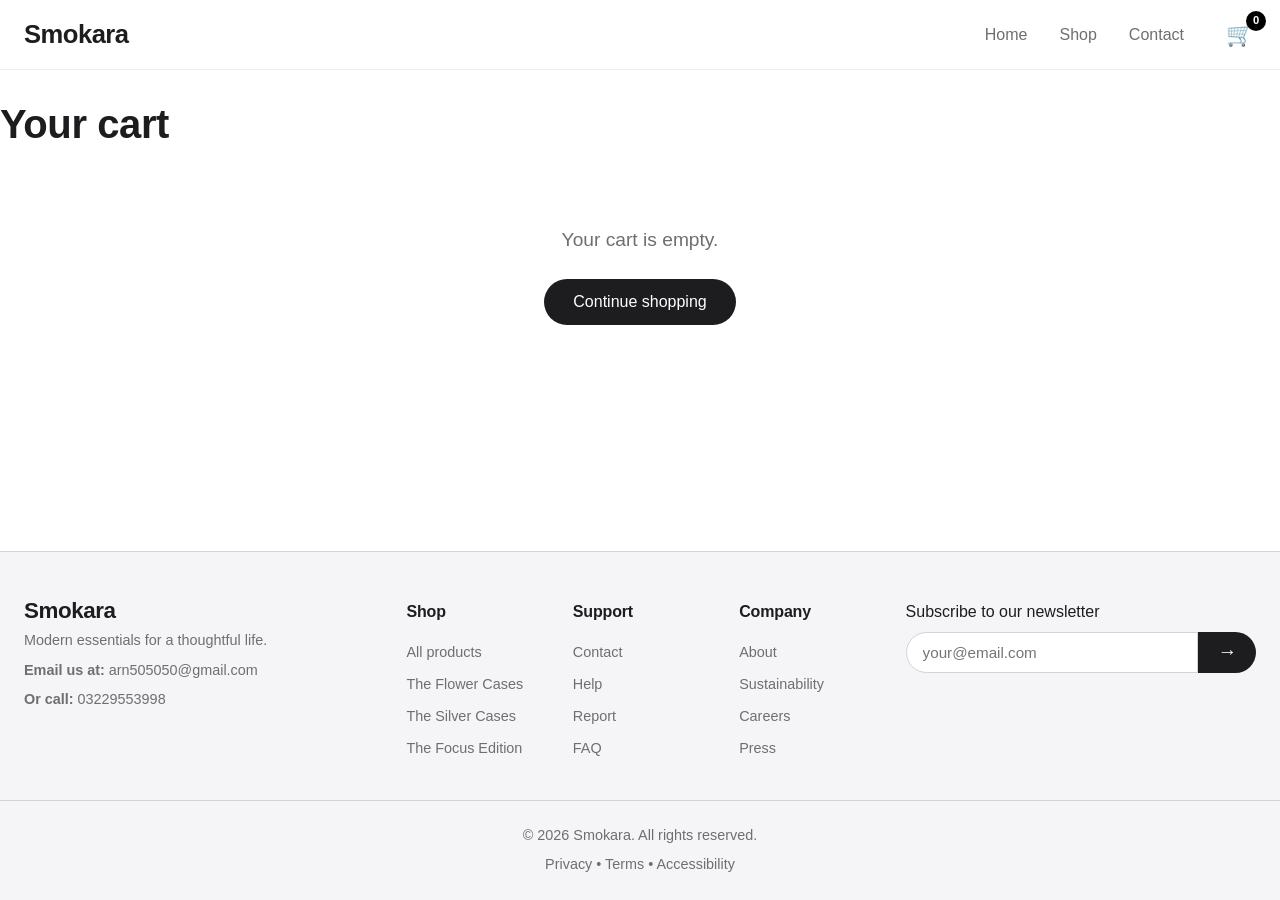
<file: cart.html>
<!DOCTYPE html>
<html lang="en">
<head>
    <title>Your Cart | Smokara</title>
       <meta charset="UTF-8">
    <meta name="viewport" content="width=device-width, initial-scale=1.0, viewport-fit=cover">
    <!-- ... -->
    <link rel="stylesheet" href="css/style.css">
    <script defer src="js/script.js"></script>
</head>
<body>
    <header class="site-header">
        <div class="container header-container">
            <div class="logo"><a href="index.html" aria-label="Smokara Home">Smokara</a></div>

            <!-- Desktop Navigation (visible on desktop) -->
            <div class="nav-cart-wrapper">
                <nav class="main-nav" aria-label="Main navigation">
                    <ul>
                        <li><a href="index.html" class="active">Home</a></li>
                        <li><a href="shop.html">Shop</a></li>
                        <li><a href="contact.html">Contact</a></li>
                    </ul>
                </nav>
                <div class="header-actions">
                    <a href="cart.html" class="cart-icon" aria-label="Cart"><span class="cart-count">0</span> 🛒</a>
                </div>
            </div>

            <!-- Mobile Right Section (cart icon + hamburger) -->
            <div class="header-right">
                <div class="header-actions">
                    <a href="cart.html" class="cart-icon" aria-label="Cart"><span class="cart-count">0</span> 🛒</a>
                </div>
                <button class="menu-toggle" aria-label="Menu" aria-expanded="false">
                    <span class="hamburger"></span><span class="hamburger"></span><span class="hamburger"></span>
                </button>
            </div>
        </div>
    </header>
    <main>
        <div class="container cart-page" >
            <h1>Your cart</h1>
            <div id="cart-container">
                <!-- Dynamic cart items from localStorage -->
            </div>
        </div>
    </main>

 <footer class="site-footer" >
        <div class="container footer-container">
            <div class="footer-brand">
                <div class="logo">Smokara</div>
                <p>Modern essentials for a thoughtful life.</p>
                <p>
                    <span style="font-weight: bold;">Email us at: </span>
                    <a href="mailto:arn505050@gmail.com">
                        arn505050@gmail.com
                    </a>
                </p>

                <p>
                    <span style="font-weight: bold;">Or call: </span>
                    <a href="tel:+923229553998">
                        03229553998
                    </a>
                </p>



            </div>
            <div class="footer-links">
                <div class="footer-col">
                    <h4>Shop</h4>
                    <ul>
                        <li><a href="shop.html">All products</a></li>
                        <li><a href="product-details.html?id=7">The Flower Cases</a></li>
                        <li><a href="product-details.html?id=4">The Silver Cases</a></li>
                        <li><a href="product-details.html?id=9">The Focus Edition</a></li>
                    </ul>
                </div>
                <div class="footer-col">
                    <h4>Support</h4>
                    <ul>
                        <li><a href="contact.html">Contact</a></li>
                        <li><a href="contact.html">Help</a></li>
                        <li><a href="contact.html">Report</a></li>
                        <li><a href="contact.html">FAQ</a></li>
                    </ul>
                </div>
                <div class="footer-col">
                    <h4>Company</h4>
                    <ul>
                        <li><a href="#">About</a></li>
                        <li><a href="#">Sustainability</a></li>
                        <li><a href="#">Careers</a></li>
                        <li><a href="#">Press</a></li>
                    </ul>
                </div>
            </div>
            <div class="footer-newsletter">
                <p>Subscribe to our newsletter</p>
                <form id="newsletter-form">
                    <input type="email" placeholder="your@email.com" aria-label="Email for newsletter">
                    <button type="submit" class="btn-submit" aria-label="Subscribe">→</button>
                </form>
            </div>
        </div>
        <div class="footer-bottom">
            <div class="container">
                <p>© 2026 Smokara. All rights reserved.</p>
                <p class="footer-legal">
                    <a href="#">Privacy</a> • <a href="#">Terms</a> • <a href="#">Accessibility</a>
                </p>
            </div>
        </div>
    </footer>
</body>
</html>
</file>
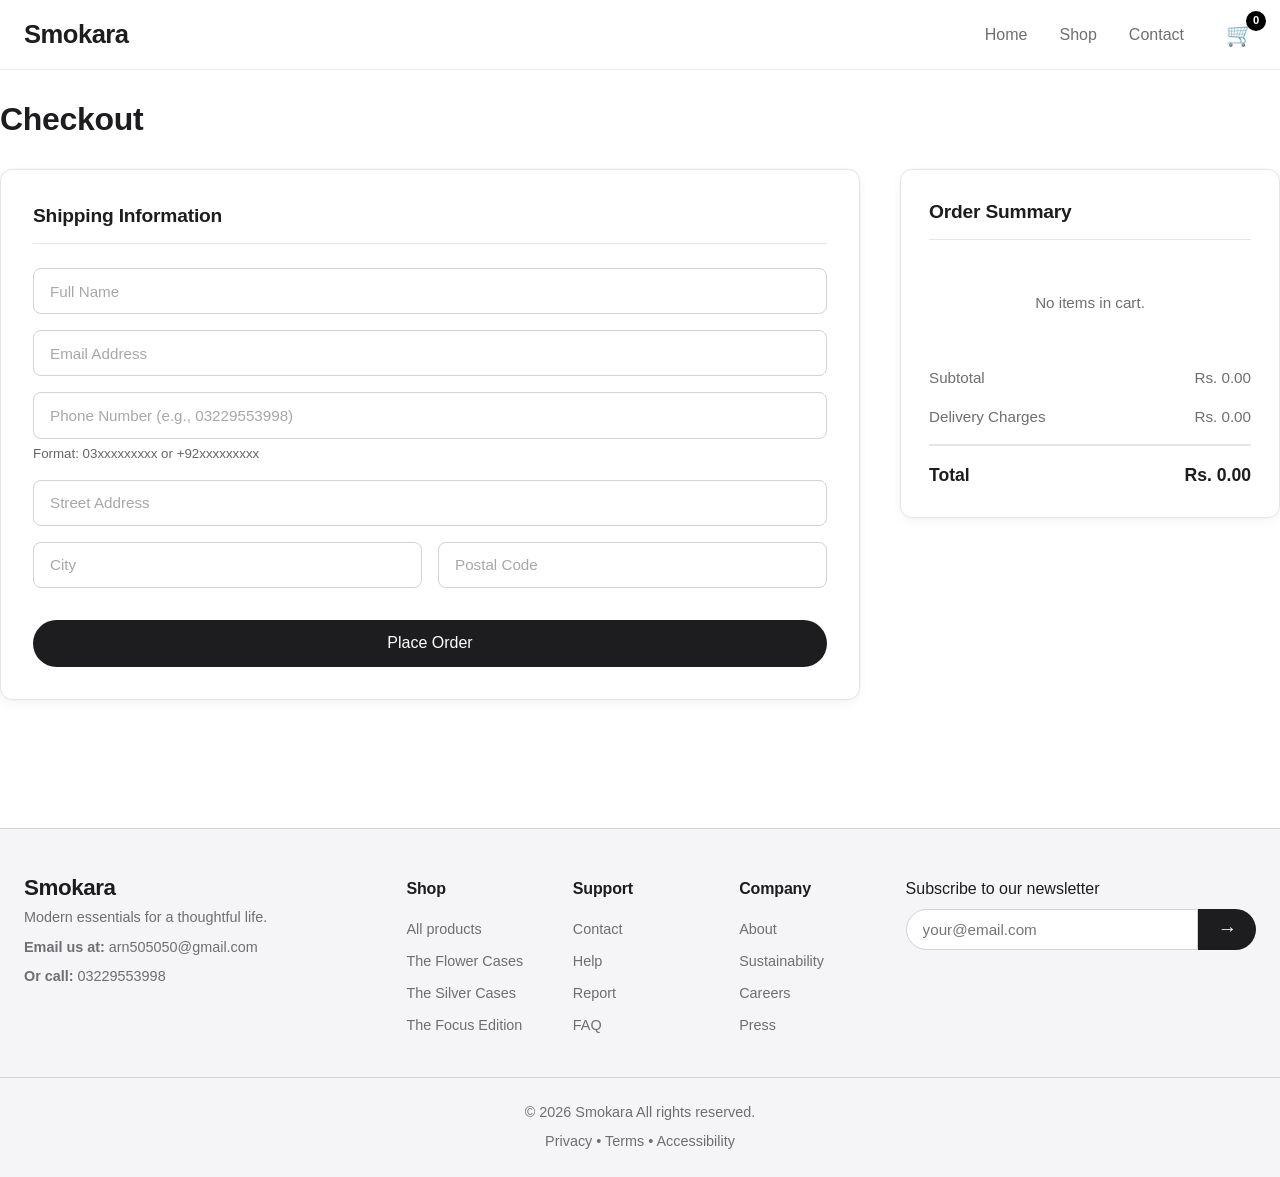
<file: checkout.html>
<!DOCTYPE html>
<html lang="en">
<head>
    <meta charset="UTF-8">
    <!-- Important: Add these meta tags for proper mobile input handling -->
    <meta name="viewport" content="width=device-width, initial-scale=1.0, maximum-scale=1.0, user-scalable=no">
    <title>Checkout | Smokara</title>
    <link rel="stylesheet" href="css/style.css">
    <script defer src="js/script.js"></script>
    <style>
        /* Additional CSS to prevent zoom on input focus */
        @media screen and (max-width: 768px) {
            input, select, textarea, button {
                font-size: 16px !important; /* Prevents zoom on focus in iOS */
            }
            
            /* Ensure form elements don't cause zoom */
            .form-group input,
            .form-group select,
            .form-group textarea {
                font-size: 16px !important;
                -webkit-text-size-adjust: 100%;
            }
            
            /* Prevent zoom on focus for all input types */
            input[type="text"],
            input[type="email"],
            input[type="tel"],
            input[type="number"],
            input[type="password"],
            input[type="search"],
            textarea,
            select {
                font-size: 16px !important;
            }
            
            /* Remove any transform that might cause zoom issues */
            .form-group input:focus,
            .form-group select:focus,
            .form-group textarea:focus {
                transform: none !important;
                -webkit-transform: none !important;
            }
            
            /* Ensure the input stays in place when focused */
            .checkout-form form {
                -webkit-overflow-scrolling: touch;
            }
            
            /* Make sure the input is clearly visible when focused */
            .form-group input:focus {
                border-color: var(--primary);
                box-shadow: 0 0 0 3px rgba(0, 102, 204, 0.1);
                outline: none;
                background-color: #fff;
            }
            
            /* Smooth scrolling for the entire page */
            html {
                -webkit-overflow-scrolling: touch;
            }
            
            /* Ensure the input stays in the viewport */
            .form-group {
                position: relative;
            }
        }
        
        /* For very small screens */
        @media screen and (max-width: 480px) {
            .form-group input,
            .form-group select,
            .form-group textarea {
                font-size: 16px !important;
                padding: 12px 15px; /* Slightly larger touch target */
            }
            
            /* Increase touch target size */
            .place-order-btn {
                min-height: 48px;
                padding: 12px 20px;
            }
        }
        
        /* For iOS specific fixes */
        @supports (-webkit-touch-callout: none) {
            input, select, textarea, button {
                font-size: 16px !important;
            }
            
            /* Prevent zoom on focus for iOS */
            .form-group input:focus,
            .form-group select:focus,
            .form-group textarea:focus {
                font-size: 16px !important;
            }
        }
        /* ======================================================================
   ORDER SUCCESS POPUP - PROFESSIONAL DESIGN
   ====================================================================== */

.order-popup-container {
    position: fixed;
    top: 0;
    left: 0;
    width: 100%;
    height: 100%;
    background: rgba(0, 0, 0, 0.5);
    backdrop-filter: blur(5px);
    display: flex;
    align-items: center;
    justify-content: center;
    z-index: 9999;
    padding: 20px;
    animation: fadeIn 0.3s ease;
}

.order-popup-container.fade-out {
    animation: fadeOut 0.3s ease forwards;
}

.order-popup {
    background: white;
    border-radius: 32px;
    width: 100%;
    max-width: 900px;
    max-height: 90vh;
    overflow-y: auto;
    box-shadow: 0 30px 60px rgba(0, 0, 0, 0.3);
    animation: slideUp 0.4s ease;
}

.order-popup-header {
    background: linear-gradient(135deg, #667eea 0%, #764ba2 100%);
    color: white;
    padding: 30px;
    position: relative;
    text-align: center;
    border-radius: 32px 32px 0 0;
}

.order-popup-header h2 {
    font-size: 28px;
    font-weight: 700;
    margin: 15px 0 0;
    letter-spacing: -0.5px;
}

.popup-close {
    position: absolute;
    top: 20px;
    right: 20px;
    background: rgba(255, 255, 255, 0.2);
    border: none;
    color: white;
    font-size: 28px;
    width: 40px;
    height: 40px;
    border-radius: 50%;
    display: flex;
    align-items: center;
    justify-content: center;
    cursor: pointer;
    transition: all 0.3s ease;
    line-height: 1;
}

.popup-close:hover {
    background: rgba(255, 255, 255, 0.3);
    transform: rotate(90deg);
}

/* Success Animation */
.success-animation {
    margin: 0 auto;
    width: 80px;
    height: 80px;
}

.checkmark {
    width: 80px;
    height: 80px;
    border-radius: 50%;
    display: block;
    stroke-width: 2;
    stroke: #fff;
    stroke-miterlimit: 10;
    margin: 0 auto;
    box-shadow: inset 0px 0px 0px #7ac142;
    animation: fill 0.4s ease-in-out 0.4s forwards, scale 0.3s ease-in-out 0.9s both;
}

.checkmark-circle {
    stroke-dasharray: 166;
    stroke-dashoffset: 166;
    stroke-width: 2;
    stroke-miterlimit: 10;
    stroke: #fff;
    fill: none;
    animation: stroke 0.6s cubic-bezier(0.65, 0, 0.45, 1) forwards;
}

.checkmark-check {
    transform-origin: 50% 50%;
    stroke-dasharray: 48;
    stroke-dashoffset: 48;
    animation: stroke 0.3s cubic-bezier(0.65, 0, 0.45, 1) 0.8s forwards;
}

@keyframes stroke {
    100% {
        stroke-dashoffset: 0;
    }
}

@keyframes scale {
    0%, 100% {
        transform: none;
    }
    50% {
        transform: scale3d(1.1, 1.1, 1);
    }
}

@keyframes fill {
    100% {
        box-shadow: inset 0px 0px 0px 30px #7ac142;
    }
}

.order-popup-content {
    padding: 30px;
}

.order-confirmation-message {
    text-align: center;
    margin-bottom: 30px;
}

.order-confirmation-message p {
    font-size: 16px;
    color: #4a5568;
    margin: 5px 0;
}

.order-confirmation-message strong {
    color: #667eea;
    font-weight: 600;
}

/* Invoice Card */
.invoice-card {
    background: #f8fafc;
    border-radius: 24px;
    overflow: hidden;
    box-shadow: 0 10px 30px rgba(0, 0, 0, 0.05);
    margin-bottom: 30px;
}

.invoice-header {
    background: white;
    padding: 25px 30px;
    display: flex;
    justify-content: space-between;
    align-items: center;
    border-bottom: 1px solid #e9ecef;
}

.brand-section {
    text-align: left;
}

.brand-name {
    font-size: 28px;
    font-weight: 800;
    color: #1a202c;
    letter-spacing: -0.5px;
    margin: 0;
    line-height: 1.2;
}

.brand-tagline {
    font-size: 12px;
    color: #718096;
    letter-spacing: 1px;
    margin: 0;
}

.invoice-badge .badge-paid {
    background: #48bb78;
    color: white;
    padding: 6px 16px;
    border-radius: 40px;
    font-size: 14px;
    font-weight: 600;
    letter-spacing: 0.5px;
    display: inline-block;
}

.invoice-id-section {
    padding: 20px 30px;
    background: white;
    border-bottom: 1px solid #e9ecef;
    display: flex;
    justify-content: space-between;
}

.invoice-id, .invoice-date {
    display: flex;
    flex-direction: column;
}

.invoice-id .label, .invoice-date .label {
    font-size: 12px;
    color: #718096;
    text-transform: uppercase;
    letter-spacing: 0.5px;
    margin-bottom: 4px;
}

.invoice-id .value, .invoice-date .value {
    font-size: 16px;
    font-weight: 600;
    color: #1a202c;
}

/* Customer Details Grid */
.customer-details-grid {
    padding: 30px;
    display: grid;
    grid-template-columns: repeat(2, 1fr);
    gap: 20px;
    background: white;
}

.detail-card {
    display: flex;
    align-items: center;
    gap: 15px;
    padding: 16px;
    background: #f7fafc;
    border-radius: 16px;
    transition: all 0.3s ease;
}

.detail-card:hover {
    background: #edf2f7;
    transform: translateY(-2px);
}

.detail-card.full-width {
    grid-column: 1 / -1;
}

.detail-icon {
    font-size: 24px;
    width: 48px;
    height: 48px;
    background: white;
    border-radius: 50%;
    display: flex;
    align-items: center;
    justify-content: center;
    box-shadow: 0 4px 10px rgba(0, 0, 0, 0.05);
}

.detail-content {
    display: flex;
    flex-direction: column;
}

.detail-label {
    font-size: 11px;
    color: #718096;
    text-transform: uppercase;
    letter-spacing: 0.5px;
    margin-bottom: 2px;
}

.detail-value {
    font-size: 15px;
    font-weight: 600;
    color: #1a202c;
}

/* Order Items Table */
.order-items-section {
    padding: 0 30px 30px;
    background: white;
}

.order-items-section h3 {
    font-size: 18px;
    color: #1a202c;
    margin-bottom: 20px;
    font-weight: 600;
}

.table-responsive {
    overflow-x: auto;
}

.invoice-items-table {
    width: 100%;
    border-collapse: collapse;
    font-size: 14px;
}

.invoice-items-table th {
    text-align: left;
    padding: 15px 12px;
    background: #f7fafc;
    color: #4a5568;
    font-weight: 600;
    font-size: 13px;
    text-transform: uppercase;
    letter-spacing: 0.5px;
    border-bottom: 2px solid #e9ecef;
}

.invoice-items-table td {
    padding: 15px 12px;
    border-bottom: 1px solid #e9ecef;
    color: #2d3748;
}

.product-info-cell {
    display: flex;
    flex-direction: column;
}

.product-name {
    font-weight: 500;
    color: #1a202c;
    margin-bottom: 4px;
}

.product-color {
    font-size: 12px;
    color: #718096;
}

.text-center {
    text-align: center;
}

.text-right {
    text-align: right;
}

.invoice-items-table tfoot td {
    padding: 15px 12px;
    border-bottom: none;
}

.invoice-items-table tfoot tr:first-child td {
    padding-top: 20px;
}

.summary-label {
    color: #718096;
    font-weight: normal;
}

.summary-value {
    font-weight: 500;
    color: #2d3748;
}

.total-row td {
    border-top: 2px solid #e9ecef;
    padding-top: 20px;
}

.total-label, .total-value {
    font-size: 16px;
    color: #1a202c;
}

.total-value {
    color: #667eea;
}

/* Payment Info */
.payment-method-info {
    padding: 20px 30px;
    background: #f7fafc;
    border-top: 1px solid #e9ecef;
    display: flex;
    justify-content: space-between;
    align-items: center;
    flex-wrap: wrap;
    gap: 15px;
}

.payment-badge, .delivery-estimate {
    display: flex;
    align-items: center;
    gap: 8px;
    font-size: 14px;
    color: #4a5568;
    background: white;
    padding: 8px 16px;
    border-radius: 40px;
    box-shadow: 0 2px 5px rgba(0, 0, 0, 0.05);
}

.payment-icon, .estimate-icon {
    font-size: 18px;
}

/* Invoice Footer */
.invoice-footer {
    padding: 25px 30px;
    text-align: center;
    background: white;
    border-top: 1px solid #e9ecef;
}

.invoice-footer p {
    color: #718096;
    font-size: 14px;
    margin: 0;
}

.thank-you {
    margin-top: 8px;
    font-size: 18px;
    font-weight: 600;
    color: #667eea;
    background: linear-gradient(135deg, #667eea 0%, #764ba2 100%);
    -webkit-background-clip: text;
    -webkit-text-fill-color: transparent;
    background-clip: text;
}

/* Action Buttons */
.order-popup-actions {
    display: flex;
    gap: 15px;
    justify-content: center;
}

.order-popup-actions .btn {
    padding: 14px 30px;
    font-size: 16px;
    display: flex;
    align-items: center;
    gap: 10px;
    border-radius: 50px;
    transition: all 0.3s ease;
}

.order-popup-actions .btn-primary {
    background: linear-gradient(135deg, #667eea 0%, #764ba2 100%);
    border: none;
    color: white;
    box-shadow: 0 10px 20px rgba(102, 126, 234, 0.3);
}

.order-popup-actions .btn-primary:hover {
    transform: translateY(-2px);
    box-shadow: 0 15px 30px rgba(102, 126, 234, 0.4);
}

.order-popup-actions .btn-outline {
    background: white;
    border: 2px solid #667eea;
    color: #667eea;
}

.order-popup-actions .btn-outline:hover {
    background: #667eea;
    color: white;
    transform: translateY(-2px);
}

.btn-icon {
    font-size: 18px;
}

/* Animations */
@keyframes fadeIn {
    from {
        opacity: 0;
    }
    to {
        opacity: 1;
    }
}

@keyframes fadeOut {
    from {
        opacity: 1;
    }
    to {
        opacity: 0;
    }
}

@keyframes slideUp {
    from {
        transform: translateY(50px);
        opacity: 0;
    }
    to {
        transform: translateY(0);
        opacity: 1;
    }
}

/* Scrollbar Styling */
.order-popup::-webkit-scrollbar {
    width: 8px;
}

.order-popup::-webkit-scrollbar-track {
    background: #f1f1f1;
    border-radius: 4px;
}

.order-popup::-webkit-scrollbar-thumb {
    background: linear-gradient(135deg, #667eea 0%, #764ba2 100%);
    border-radius: 4px;
}

.order-popup::-webkit-scrollbar-thumb:hover {
    background: #667eea;
}

/* Responsive Design */
@media (max-width: 768px) {
    .order-popup {
        border-radius: 24px;
    }

    .order-popup-header {
        padding: 20px;
    }

    .order-popup-header h2 {
        font-size: 24px;
    }

    .order-popup-content {
        padding: 20px;
    }

    .customer-details-grid {
        grid-template-columns: 1fr;
        gap: 15px;
        padding: 20px;
    }

    .invoice-header {
        padding: 20px;
        flex-direction: column;
        text-align: center;
        gap: 15px;
    }

    .brand-section {
        text-align: center;
    }

    .invoice-id-section {
        padding: 15px 20px;
        flex-direction: column;
        gap: 10px;
    }

    .order-items-section {
        padding: 0 20px 20px;
    }

    .payment-method-info {
        padding: 15px 20px;
        flex-direction: column;
        align-items: flex-start;
    }

    .payment-badge, .delivery-estimate {
        width: 100%;
        justify-content: center;
    }

    .order-popup-actions {
        flex-direction: column;
    }

    .order-popup-actions .btn {
        width: 100%;
        justify-content: center;
    }

    .invoice-footer {
        padding: 20px;
    }
}

@media (max-width: 480px) {
    .order-popup-container {
        padding: 10px;
    }

    .order-popup {
        border-radius: 20px;
    }

    .order-popup-header h2 {
        font-size: 20px;
    }

    .success-animation {
        width: 60px;
        height: 60px;
    }

    .checkmark {
        width: 60px;
        height: 60px;
    }

    .detail-card {
        padding: 12px;
    }

    .detail-icon {
        width: 40px;
        height: 40px;
        font-size: 20px;
    }

    .detail-value {
        font-size: 14px;
    }

    .invoice-items-table {
        font-size: 13px;
    }

    .invoice-items-table th,
    .invoice-items-table td {
        padding: 10px 8px;
    }

    .total-label, .total-value {
        font-size: 15px;
    }

    .thank-you {
        font-size: 16px;
    }
}
    </style>
</head>
<body>
   <header class="site-header">
        <div class="container header-container">
            <div class="logo"><a href="index.html" aria-label="Smokara Home">Smokara</a></div>

            <!-- Desktop Navigation (visible on desktop) -->
            <div class="nav-cart-wrapper">
                <nav class="main-nav" aria-label="Main navigation">
                    <ul>
                        <li><a href="index.html" class="active">Home</a></li>
                        <li><a href="shop.html">Shop</a></li>
                        <li><a href="contact.html">Contact</a></li>
                    </ul>
                </nav>
                <div class="header-actions">
                    <a href="cart.html" class="cart-icon" aria-label="Cart"><span class="cart-count">0</span> 🛒</a>
                </div>
            </div>

            <!-- Mobile Right Section (cart icon + hamburger) -->
            <div class="header-right">
                <div class="header-actions">
                    <a href="cart.html" class="cart-icon" aria-label="Cart"><span class="cart-count">0</span> 🛒</a>
                </div>
                <button class="menu-toggle" aria-label="Menu" aria-expanded="false">
                    <span class="hamburger"></span><span class="hamburger"></span><span class="hamburger"></span>
                </button>
            </div>
        </div>
    </header>

    <main>
        <div class="container checkout-page">
            <h1>Checkout</h1>
            
            <div class="checkout-layout">
                <div class="checkout-form">
                    <h2>Shipping Information</h2>
                    <form id="checkout-form" action="#" method="POST">
                        <div class="form-group">
                            <input type="text" name="name" id="name" placeholder="Full Name" required>
                        </div>
                        <div class="form-group">
                            <input type="email" name="email" id="email" placeholder="Email Address" required>
                        </div>
                        <div class="form-group">
                            <input type="tel" name="phone" id="phone" placeholder="Phone Number (e.g., 03229553998)" required>
                            <small style="color: #666; display: block; margin-top: 5px;">Format: 03xxxxxxxxx or +92xxxxxxxxx</small>
                        </div>
                        <div class="form-group">
                            <input type="text" name="address" id="address" placeholder="Street Address" required>
                        </div>
                        <div class="form-row">
                            <div class="form-group">
                                <input type="text" name="city" id="city" placeholder="City" required>
                            </div>
                            <div class="form-group">
                                <input type="text" name="postal" id="postal" placeholder="Postal Code">
                            </div>
                        </div>
                        <button type="submit" class="place-order-btn">Place Order</button>
                    </form>
                </div>
                
                <div class="order-summary">
                    <h2>Order Summary</h2>
                    <div class="summary-items" id="order-summary-items">
                        <!-- Items will be rendered here by JS -->
                    </div>
                    <div class="summary-row">
                        <span>Subtotal</span>
                        <span id="order-subtotal">Rs. 0.00</span>
                    </div>
                    <div class="summary-row">
                        <span>Delivery Charges</span>
                        <span id="order-delivery">Rs. 250.00</span>
                    </div>
                    <div class="summary-total">
                        <span>Total</span>
                        <span id="order-total">Rs. 0.00</span>
                    </div>
                </div>
            </div>
        </div>
    </main>
    
   <footer class="site-footer">
        <div class="container footer-container">
            <div class="footer-brand">
                <div class="logo">Smokara</div>
                <p>Modern essentials for a thoughtful life.</p>
                <p>
                    <span style="font-weight: bold;">Email us at: </span>
                    <a href="mailto:arn505050@gmail.com">
                        arn505050@gmail.com
                    </a>
                </p>

                <p>
                    <span style="font-weight: bold;">Or call: </span>
                    <a href="tel:+923229553998">
                        03229553998
                    </a>
                </p>
            </div>
            <div class="footer-links">
                <div class="footer-col">
                    <h4>Shop</h4>
                    <ul>
                        <li><a href="shop.html">All products</a></li>
                        <li><a href="product-details.html?id=7">The Flower Cases</a></li>
                        <li><a href="product-details.html?id=4">The Silver Cases</a></li>
                        <li><a href="product-details.html?id=9">The Focus Edition</a></li>
                    </ul>
                </div>
                <div class="footer-col">
                    <h4>Support</h4>
                    <ul>
                        <li><a href="contact.html">Contact</a></li>
                        <li><a href="contact.html">Help</a></li>
                        <li><a href="contact.html">Report</a></li>
                        <li><a href="contact.html">FAQ</a></li>
                    </ul>
                </div>
                <div class="footer-col">
                    <h4>Company</h4>
                    <ul>
                        <li><a href="#">About</a></li>
                        <li><a href="#">Sustainability</a></li>
                        <li><a href="#">Careers</a></li>
                        <li><a href="#">Press</a></li>
                    </ul>
                </div>
            </div>
            <div class="footer-newsletter">
                <p>Subscribe to our newsletter</p>
                <form id="newsletter-form">
                    <input type="email" placeholder="your@email.com" aria-label="Email for newsletter">
                    <button type="submit" class="btn-submit" aria-label="Subscribe">→</button>
                </form>
            </div>
        </div>
        <div class="footer-bottom">
            <div class="container">
                <p>© 2026 Smokara All rights reserved.</p>
                <p class="footer-legal">
                    <a href="#">Privacy</a> • <a href="#">Terms</a> • <a href="#">Accessibility</a>
                </p>
            </div>
        </div>
    </footer>
    <script src="js/script.js"></script>
</body>
</html>
</file>
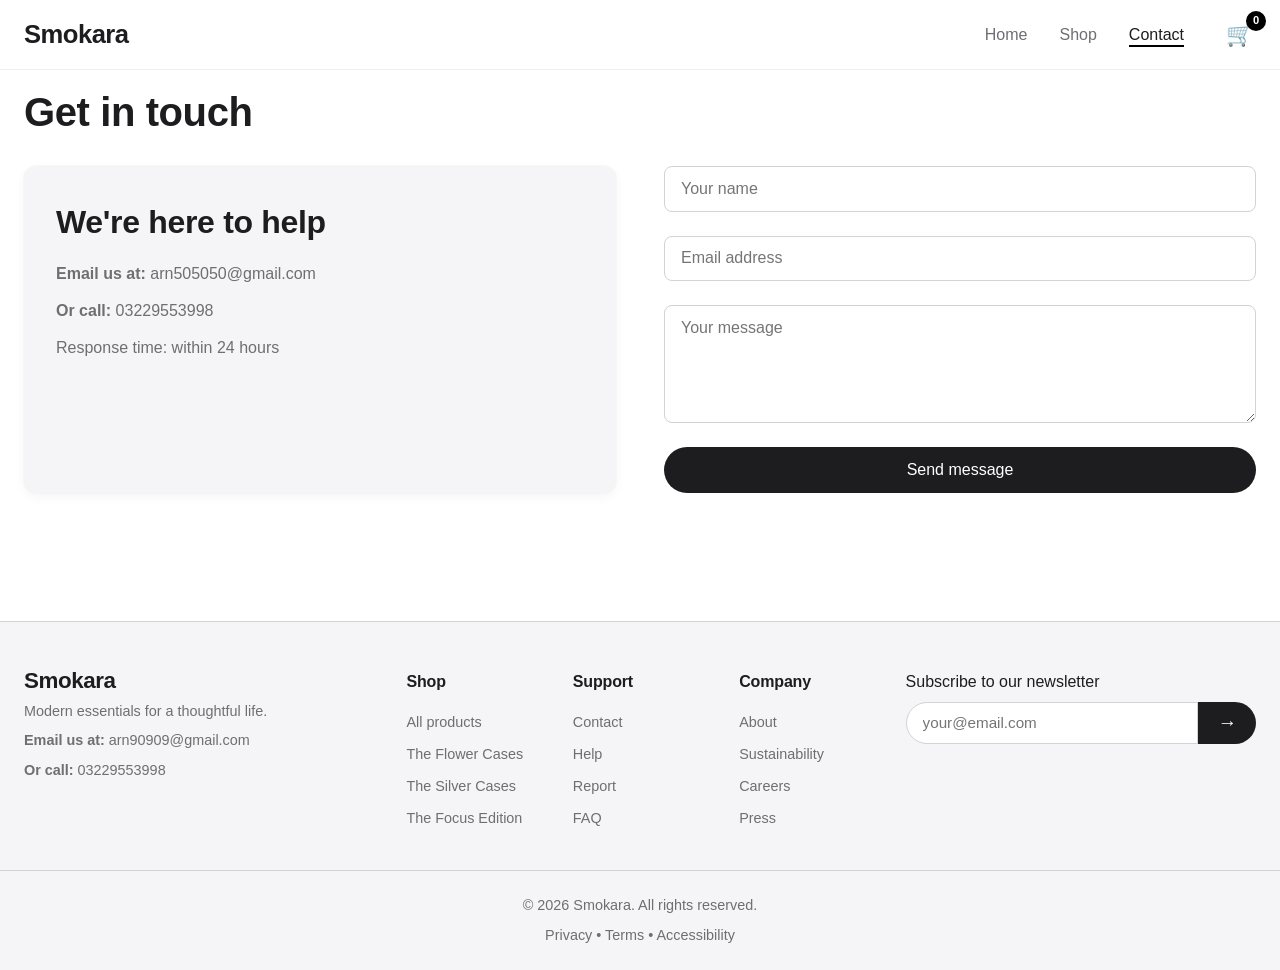
<file: contact.html>
<!DOCTYPE html>
<html lang="en">

<head>
    <meta charset="UTF-8">
    <meta name="viewport" content="width=device-width, initial-scale=1.0, viewport-fit=cover">
    <title>Contact | Smokara</title>
    <!-- ... -->
    <link rel="stylesheet" href="css/style.css">
    <script defer src="js/script.js"></script>
</head>

<body>
    <header class="site-header">
        <div class="container header-container">
            <div class="logo"><a href="index.html" aria-label="Smokara Home">Smokara</a></div>

            <!-- Desktop Navigation (visible on desktop) -->
            <div class="nav-cart-wrapper">
                <nav class="main-nav" aria-label="Main navigation">
                    <ul>
                        <li><a href="index.html" class="active">Home</a></li>
                        <li><a href="shop.html">Shop</a></li>
                        <li><a href="contact.html">Contact</a></li>
                    </ul>
                </nav>
                <div class="header-actions">
                    <a href="cart.html" class="cart-icon" aria-label="Cart"><span class="cart-count">0</span> 🛒</a>
                </div>
            </div>

            <!-- Mobile Right Section (cart icon + hamburger) -->
            <div class="header-right">
                <div class="header-actions">
                    <a href="cart.html" class="cart-icon" aria-label="Cart"><span class="cart-count">0</span> 🛒</a>
                </div>
                <button class="menu-toggle" aria-label="Menu" aria-expanded="false">
                    <span class="hamburger"></span><span class="hamburger"></span><span class="hamburger"></span>
                </button>
            </div>
        </div>
    </header>

    <main>
        <div class="container contact-page" style="margin-top: 20px;">
            <h1>Get in touch</h1>
            
            <!-- Success/Error message container -->
            <div id="form-messages" style="display: none; margin-bottom: 20px; padding: 10px; border-radius: 4px; margin-top: 30px;"></div>
            
            <div class="contact-grid">
                <div class="contact-info">
                    <h2>We're here to help</h2>
                    <p>
                        <span style="font-weight: bold;">Email us at: </span>
                        <a href="mailto:arn505050@gmail.com">
                            arn505050@gmail.com
                        </a>
                    </p>
                      <p>
                    <span style="font-weight: bold;">Or call: </span>
                    <a href="tel:+923229553998">
                        03229553998
                    </a>
                </p>
                    <p>Response time: within 24 hours</p>
                </div>
                
                <!-- Web3Forms Contact Form -->
                <form class="contact-form" action="https://api.web3forms.com/submit" method="POST" id="contact-form">
                    <!-- Web3Forms Access Key -->
                    <input type="hidden" name="access_key" value="82e45fa0-d57d-402b-97e3-7de5af8b1f29">
                    
                    <!-- Optional: Redirect after submission -->
                    <input type="hidden" name="redirect" value="https://yourwebsite.com/thank-you">
                    
                    <!-- Form fields -->
                    <input type="text" name="name" placeholder="Your name" aria-label="Your name" required>
                    <input type="email" name="email" placeholder="Email address" aria-label="Email address" required>
                    <textarea name="message" placeholder="Your message" rows="5" aria-label="Message" required></textarea>
                    
                    <!-- Honeypot to prevent spam -->
                    <input type="checkbox" name="botcheck" class="hidden" style="display: none;">
                    
                    <button type="submit" class="btn btn-primary">Send message</button>
                    
                </form>
            </div>
        </div>
    </main>

   <footer class="site-footer">
        <div class="container footer-container">
            <div class="footer-brand">
                <div class="logo">Smokara</div>
                <p>Modern essentials for a thoughtful life.</p>
                <p>
                    <span style="font-weight: bold;">Email us at: </span>
                    <a href="mailto:arn90909@gmail.com">
                        arn90909@gmail.com
                    </a>
                </p>

                <p>
                    <span style="font-weight: bold;">Or call: </span>
                    <a href="tel:+923229553998">
                        03229553998
                    </a>
                </p>



            </div>
            <div class="footer-links">
                <div class="footer-col">
                    <h4>Shop</h4>
                    <ul>
                        <li><a href="shop.html">All products</a></li>
                        <li><a href="product-details.html?id=7">The Flower Cases</a></li>
                        <li><a href="product-details.html?id=4">The Silver Cases</a></li>
                        <li><a href="product-details.html?id=9">The Focus Edition</a></li>
                    </ul>
                </div>
                <div class="footer-col">
                    <h4>Support</h4>
                    <ul>
                        <li><a href="contact.html">Contact</a></li>
                        <li><a href="contact.html">Help</a></li>
                        <li><a href="contact.html">Report</a></li>
                        <li><a href="contact.html">FAQ</a></li>
                    </ul>
                </div>
                <div class="footer-col">
                    <h4>Company</h4>
                    <ul>
                        <li><a href="#">About</a></li>
                        <li><a href="#">Sustainability</a></li>
                        <li><a href="#">Careers</a></li>
                        <li><a href="#">Press</a></li>
                    </ul>
                </div>
            </div>
            <div class="footer-newsletter">
                <p>Subscribe to our newsletter</p>
                <form id="newsletter-form">
                    <input type="email" placeholder="your@email.com" aria-label="Email for newsletter">
                    <button type="submit" class="btn-submit" aria-label="Subscribe">→</button>
                </form>
            </div>
        </div>
        <div class="footer-bottom">
            <div class="container">
                <p>© 2026 Smokara. All rights reserved.</p>
                <p class="footer-legal">
                    <a href="#">Privacy</a> • <a href="#">Terms</a> • <a href="#">Accessibility</a>
                </p>
            </div>
        </div>
    </footer>

    <!-- Web3Forms JavaScript for better UX -->
    <script>
        document.getElementById('contact-form').addEventListener('submit', async function(e) {
            e.preventDefault();
            
            const form = e.target;
            const formData = new FormData(form);
            const messageDiv = document.getElementById('form-messages');
            
            // Show loading state
            const submitBtn = form.querySelector('button[type="submit"]');
            const originalText = submitBtn.textContent;
            submitBtn.textContent = 'Sending...';
            submitBtn.disabled = true;
            
            try {
                const response = await fetch(form.action, {
                    method: 'POST',
                    body: formData
                });
                
                const result = await response.json();
                
                if (result.success) {
                    // Show success message
                    messageDiv.style.display = 'block';
                    messageDiv.style.backgroundColor = '#d4edda';
                    messageDiv.style.color = '#155724';
                    messageDiv.style.border = '1px solid #c3e6cb';
                    messageDiv.textContent = 'Thank you! Your message has been sent successfully.';
                    
                    // Reset form
                    form.reset();
                    
                    // Hide message after 5 seconds
                    setTimeout(() => {
                        messageDiv.style.display = 'none';
                    }, 5000);
                } else {
                    // Show error message
                    messageDiv.style.display = 'block';
                    messageDiv.style.backgroundColor = '#f8d7da';
                    messageDiv.style.color = '#721c24';
                    messageDiv.style.border = '1px solid #f5c6cb';
                    messageDiv.textContent = 'Oops! Something went wrong. Please try again.';
                }
            } catch (error) {
                // Show error message
                messageDiv.style.display = 'block';
                messageDiv.style.backgroundColor = '#f8d7da';
                messageDiv.style.color = '#721c24';
                messageDiv.style.border = '1px solid #f5c6cb';
                messageDiv.textContent = 'Network error. Please check your connection and try again.';
            } finally {
                // Restore button state
                submitBtn.textContent = originalText;
                submitBtn.disabled = false;
            }
        });
    </script>
</body>

</html>
</file>
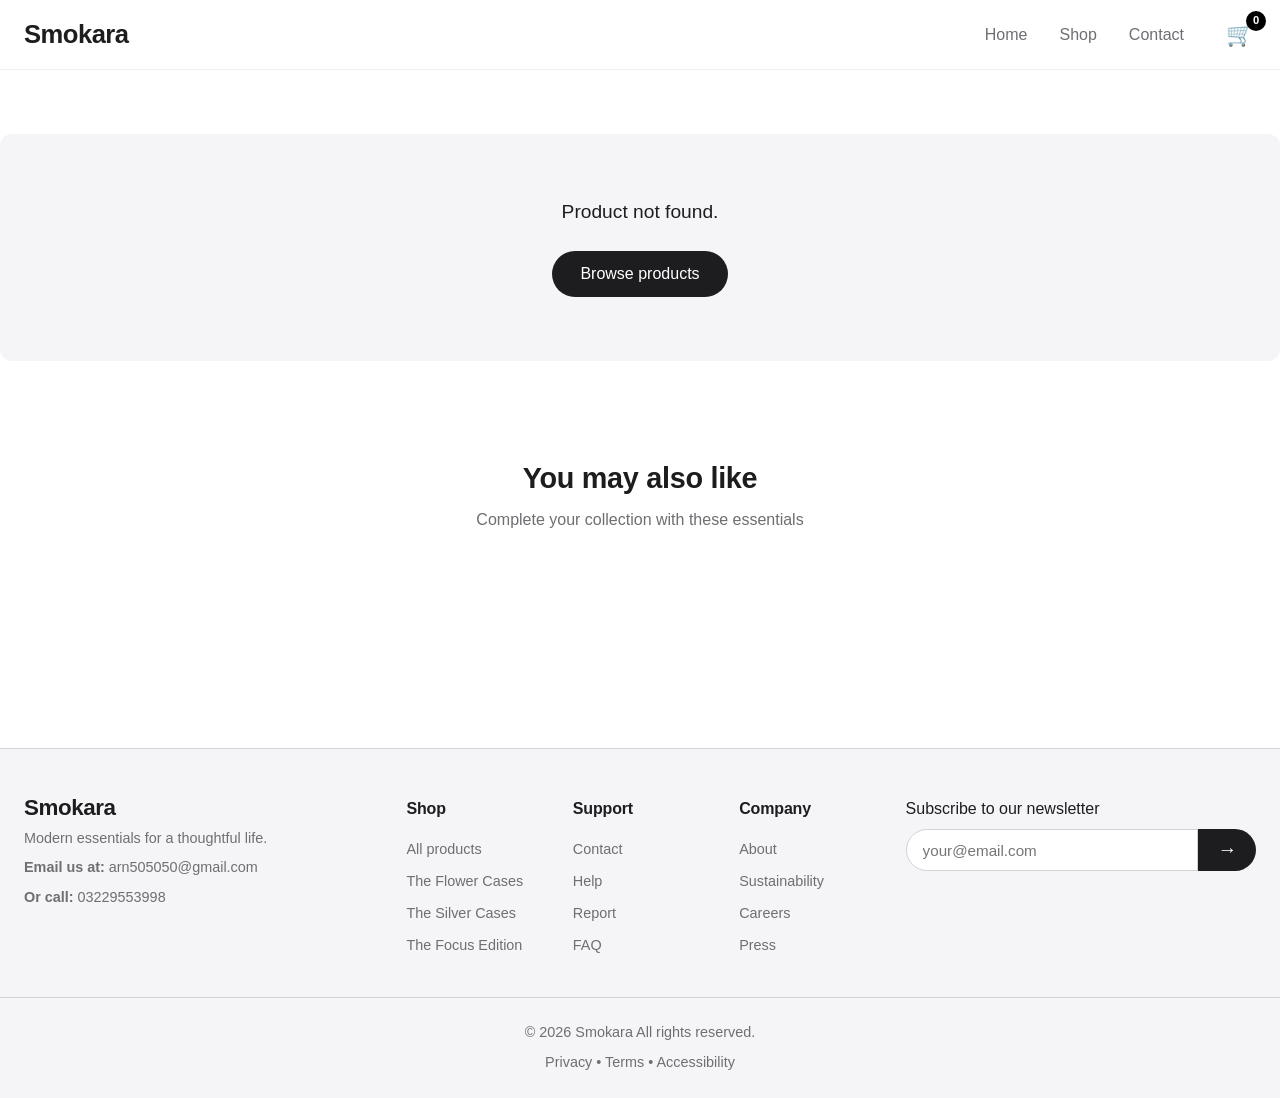
<file: product-details.html>
<!DOCTYPE html>
<html lang="en">
<head>
    <meta charset="UTF-8">
    <meta name="viewport" content="width=device-width, initial-scale=1.0, viewport-fit=cover">
    <title>Product Details | Smokara</title>
    <meta name="description" content="View product details and discover related items from our premium collection.">
    
    <!-- Preconnect for performance -->
    <link rel="preconnect" href="https://fonts.googleapis.com">
    <link rel="preconnect" href="https://fonts.gstatic.com" crossorigin>
    
    <!-- Critical CSS inlined, full stylesheet loads async -->
    <link rel="preload" href="css/style.css" as="style">
    <link rel="stylesheet" href="css/style.css" media="print" onload="this.media='all'">
    <noscript><link rel="stylesheet" href="css/style.css"></noscript>
    
    <!-- Defer non-critical JS -->
    <script defer src="js/script.js"></script>
</head>
<body>
    <!-- Sticky header with responsive navigation -->
   <header class="site-header">
        <div class="container header-container">
            <div class="logo"><a href="index.html" aria-label="Smokara Home">Smokara</a></div>

            <!-- Desktop Navigation (visible on desktop) -->
            <div class="nav-cart-wrapper">
                <nav class="main-nav" aria-label="Main navigation">
                    <ul>
                        <li><a href="index.html" class="active">Home</a></li>
                        <li><a href="shop.html">Shop</a></li>
                        <li><a href="contact.html">Contact</a></li>
                    </ul>
                </nav>
                <div class="header-actions">
                    <a href="cart.html" class="cart-icon" aria-label="Cart"><span class="cart-count">0</span> 🛒</a>
                </div>
            </div>

            <!-- Mobile Right Section (cart icon + hamburger) -->
            <div class="header-right">
                <div class="header-actions">
                    <a href="cart.html" class="cart-icon" aria-label="Cart"><span class="cart-count">0</span> 🛒</a>
                </div>
                <button class="menu-toggle" aria-label="Menu" aria-expanded="false">
                    <span class="hamburger"></span><span class="hamburger"></span><span class="hamburger"></span>
                </button>
            </div>
        </div>
    </header>
    <main>
        <!-- Product Detail Section -->
        <div class="container product-detail-page">
            <div id="product-detail-container">
                <!-- Fully dynamic product detail injected via JS -->
            </div>
        </div>

        <!-- Suggested Products Section -->
        <div class="container suggested-products-section">
            <div class="suggested-header">
                <h2 class="section-title">You may also like</h2>
                <p class="section-subtitle">Complete your collection with these essentials</p>
            </div>
            <div id="suggested-products-grid" class="product-grid">
                <!-- Suggested products injected dynamically via JavaScript -->
            </div>
        </div>
    </main>

    <!-- Professional Footer -->
 <footer class="site-footer">
        <div class="container footer-container">
            <div class="footer-brand">
                <div class="logo">Smokara</div>
                <p>Modern essentials for a thoughtful life.</p>
                <p>
                    <span style="font-weight: bold;">Email us at: </span>
                    <a href="mailto:arn505050@gmail.com">
                        arn505050@gmail.com
                    </a>
                </p>

                <p>
                    <span style="font-weight: bold;">Or call: </span>
                    <a href="tel:+923229553998">
                        03229553998
                    </a>
                </p>



            </div>
            <div class="footer-links">
                <div class="footer-col">
                    <h4>Shop</h4>
                    <ul>
                        <li><a href="shop.html">All products</a></li>
                        <li><a href="product-details.html?id=7">The Flower Cases</a></li>
                        <li><a href="product-details.html?id=4">The Silver Cases</a></li>
                        <li><a href="product-details.html?id=9">The Focus Edition</a></li>
                    </ul>
                </div>
                <div class="footer-col">
                    <h4>Support</h4>
                    <ul>
                        <li><a href="contact.html">Contact</a></li>
                        <li><a href="contact.html">Help</a></li>
                        <li><a href="contact.html">Report</a></li>
                        <li><a href="contact.html">FAQ</a></li>
                    </ul>
                </div>
                <div class="footer-col">
                    <h4>Company</h4>
                    <ul>
                        <li><a href="#">About</a></li>
                        <li><a href="#">Sustainability</a></li>
                        <li><a href="#">Careers</a></li>
                        <li><a href="#">Press</a></li>
                    </ul>
                </div>
            </div>
            <div class="footer-newsletter">
                <p>Subscribe to our newsletter</p>
                <form id="newsletter-form">
                    <input type="email" placeholder="your@email.com" aria-label="Email for newsletter">
                    <button type="submit" class="btn-submit" aria-label="Subscribe">→</button>
                </form>
            </div>
        </div>
        <div class="footer-bottom">
            <div class="container">
                <p>© 2026 Smokara All rights reserved.</p>
                <p class="footer-legal">
                    <a href="#">Privacy</a> • <a href="#">Terms</a> • <a href="#">Accessibility</a>
                </p>
            </div>
        </div>
    </footer>
</body>
</html>
</file>
<file: css/style.css>
/* ------------------------------------------------------------------
   ESSENCE E-COMMERCE - MODERN, CLEAN, PERFORMANT STYLESHEET
   Mobile-first, CSS variables, Flexbox & Grid, optimized selectors
   Complete Responsive Header with Hamburger + Cart Icon
   Updated: Premium Shop Controls, Perfect Mobile Spacing, 
   Product Suggestions, Cart Summary, Toast Notifications,
   Clean Checkout Layout, Professional Form Spacing
   ADDED: Multiple Image Gallery with Horizontal Scroll
   FIXED: Product Cards Alignment in Category Filter
   UPDATED: Tablet Responsive (768px - 1024px) with proper alignment
------------------------------------------------------------------ */

/* ----- RESET & BASE ----- */
*,
*::before,
*::after {
    margin: 0;
    padding: 0;
    box-sizing: border-box;
}

html {
    scroll-behavior: smooth;
    font-size: 16px;
}

body {
    font-family: -apple-system, BlinkMacSystemFont, 'Segoe UI', Roboto, Helvetica, Arial, sans-serif;
    line-height: 1.5;
    color: #1d1d1f;
    background-color: #ffffff;
    display: flex;
    flex-direction: column;
    min-height: 100vh;
}

main {
    flex: 1;
}

/* ----- CSS VARIABLES (Premium, soft palette) ----- */
:root {
    --primary: #0066cc;
    --primary-hover: #004999;
    --success: #34c759;
    --warning: #ff9f0a;
    --danger: #ff3b30;
    --text-primary: #1d1d1f;
    --text-secondary: #6e6e73;
    --bg-light: #f5f5f7;
    --bg-lighter: #fafafc;
    --border-light: #d2d2d7;
    --border-lighter: #e6e6ea;
    --card-shadow: 0 4px 12px rgba(0, 0, 0, 0.04), 0 0 0 1px rgba(0, 0, 0, 0.02);
    --hover-shadow: 0 8px 24px rgba(0, 0, 0, 0.06);
    --border-radius: 12px;
    --border-radius-sm: 8px;
    --border-radius-lg: 16px;
    --border-radius-xl: 24px;
    --border-radius-xxl: 32px;
    --transition: all 0.2s ease;
    --header-height: 70px;
    --z-header: 200;
    --z-overlay: 190;
    --z-menu: 180;
    --z-toast: 300;
}

/* ----- TYPOGRAPHY ----- */
h1,
h2,
h3,
h4 {
    font-weight: 600;
    letter-spacing: -0.01em;
}

h1 {
    font-size: 2.5rem;
    line-height: 1.1;
}

h2 {
    font-size: 2rem;
}

h3 {
    font-size: 1.5rem;
}

p {
    color: var(--text-secondary);
}

/* ----- LAYOUT UTILITIES ----- */

.site-header {
      position: sticky;
      top: 0;
      background-color: rgba(255, 255, 255, 0.92);
      backdrop-filter: blur(12px);
      -webkit-backdrop-filter: blur(12px);
      border-bottom: 1px solid rgba(0, 0, 0, 0.06);
      z-index: var(--z-header);
      padding: 0.8rem 0;
      height: var(--header-height);
      display: flex;
      align-items: center;
    }

    .container {
      max-width: 1280px;
      margin: 0 auto;
      padding: 0 1.5rem;
      width: 100%;
    }

    .header-container {
      display: flex;
      align-items: center;
      justify-content: space-between;
      width: 100%;
    }

    .logo a,
    .logo {
      font-size: 1.6rem;
      font-weight: 600;
      text-decoration: none;
      color: var(--text-primary);
      letter-spacing: -0.02em;
      line-height: 1;
    }

    .header-right {
      display: flex;
      align-items: center;
      gap: 1rem;
    }

    .menu-toggle {
      display: none;
      flex-direction: column;
      justify-content: space-between;
      width: 30px;
      height: 21px;
      background: transparent;
      border: none;
      cursor: pointer;
      padding: 0;
      z-index: calc(var(--z-header) + 10);
      position: relative;
    }

    .hamburger {
      width: 100%;
      height: 2px;
      background-color: var(--text-primary);
      border-radius: 3px;
      transition: transform 0.3s cubic-bezier(0.2, 0.9, 0.3, 1.2),
          opacity 0.2s ease,
          background-color 0.2s ease;
    }

    .nav-cart-wrapper {
      display: flex;
      align-items: center;
      gap: 2.5rem;
    }

    .main-nav ul {
      display: flex;
      gap: 2rem;
      list-style: none;
    }

    .main-nav a {
      text-decoration: none;
      color: var(--text-secondary);
      font-weight: 500;
      font-size: 1rem;
      transition: color 0.2s ease;
      position: relative;
    }

    .main-nav a::after {
      content: '';
      position: absolute;
      bottom: -4px;
      left: 0;
      width: 0;
      height: 2px;
      background-color: black;
      transition: width 0.2s ease;
    }

    .main-nav a:hover::after,
    .main-nav a.active::after {
      width: 100%;
    }

    .main-nav a:hover,
    .main-nav a.active {
      color: var(--text-primary);
    }

    /* ===== FIXED CART COUNT - PERFECT CENTER ===== */
    .header-actions {
      display: flex;
      align-items: center;
      position: relative;
    }

    .cart-icon {
      text-decoration: none;
      font-size: 1.4rem;
      position: relative;
      display: flex;
      align-items: center;
      justify-content: center;
      color: var(--text-primary);
      width: 32px;           /* fixed width for consistency */
      height: 32px;          /* fixed height */
    }

    .cart-count {
      position: absolute;
      top: -4px;             /* adjusted for perfect position */
      right: -6px;           /* adjusted for perfect position */
      background: black;
      color: white;
      font-size: 0.7rem;
      font-weight: 600;
      min-width: 20px;
      height: 20px;          /* equal height/width for circle */
      padding: 0 4px;        /* horizontal padding for 2+ digits */
      border-radius: 20px;   /* fully rounded */
      display: flex;
      align-items: center;
      justify-content: center;
      line-height: 1;
      text-align: center;
      box-sizing: border-box;
      z-index: 10;
      /* perfect centering ke liye */
      transform: none;
      left: auto;
    }

    /* ===== MOBILE ===== */
    @media (max-width: 768px) {
      .menu-toggle {
        display: flex;
      }

      .site-header {
        padding: 0.6rem 0;
      }

      .header-right {
        display: flex;
        align-items: center;
        gap: 1rem;
      }

      /* mobile cart icon - same perfect centering */
      .cart-icon {
        font-size: 1.2rem;
        width: 30px;
        height: 30px;
      }

      .cart-count {
        top: -4px;
        right: -6px;
        min-width: 18px;
        height: 18px;
        font-size: 0.65rem;
      }

      /* slide-down menu */
      .nav-cart-wrapper {
        position: fixed;
        top: 0;
        transform: translateY(-100%);
        left: 0;
        width: 100%;
        height: auto;
        min-height: 280px;
        background: white;
        flex-direction: column;
        justify-content: center;
        align-items: center;
        padding: 2rem 1.5rem;
        gap: 2rem;
        transition: transform 0.4s cubic-bezier(0.23, 1, 0.32, 1);
        box-shadow: 0 10px 25px rgba(0, 0, 0, 0.05);
        z-index: var(--z-menu);
        border-bottom: 1px solid rgba(0,0,0,0.05);
      }

      .nav-cart-wrapper.active {
        transform: translateY(0);
        top: var(--header-height);
      }

      .nav-cart-wrapper .header-actions {
        display: none;
      }

      .main-nav {
        width: 100%;
        display: flex;
        justify-content: center;
      }

      .main-nav ul {
        flex-direction: column;
        gap: 1.8rem;
        width: auto;
        align-items: center;
        padding: 0;
      }

      .main-nav li {
        text-align: center;
      }

      .main-nav a {
        font-size: 1.5rem;
        font-weight: 500;
        display: inline-block;
        padding: 0.3rem 0.8rem;
        color: var(--text-primary);
      }

      .main-nav a::after {
        bottom: -2px;
        height: 2px;
        background-color: black;
        left: 50%;
        transform: translateX(-50%);
        width: 0;
        transition: width 0.2s ease;
      }

      .main-nav a:hover::after,
      .main-nav a.active::after {
        width: 80%;
      }

      .menu-overlay {
        position: fixed;
        top: 0;
        left: 0;
        width: 100%;
        height: 100%;
        background: rgba(0, 0, 0, 0.4);
        backdrop-filter: blur(3px);
        -webkit-backdrop-filter: blur(3px);
        z-index: var(--z-overlay);
        display: none;
        opacity: 0;
        transition: opacity 0.3s ease;
      }

      .menu-overlay.active {
        display: block;
        opacity: 1;
      }

      .menu-toggle.active .hamburger:nth-child(1) {
        transform: translateY(9px) rotate(45deg);
      }

      .menu-toggle.active .hamburger:nth-child(2) {
        opacity: 0;
      }

      .menu-toggle.active .hamburger:nth-child(3) {
        transform: translateY(-9px) rotate(-45deg);
      }

      body.menu-open {
        overflow: hidden;
      }
    }

    @media (max-width: 480px) {
      .logo a,
      .logo {
        font-size: 1.4rem;
      }

      .nav-cart-wrapper {
        min-height: 250px;
        padding: 1.5rem 1rem;
      }

      .main-nav a {
        font-size: 1.3rem;
      }

      .main-nav ul {
        gap: 1.5rem;
      }
      
      .cart-count {
        min-width: 18px;
        height: 18px;
        font-size: 0.65rem;
        top: -3px;
        right: -5px;
      }
    }

    @media (min-width: 769px) {
      .menu-overlay {
        display: none !important;
      }

      .nav-cart-wrapper {
        display: flex !important;
        transform: none !important;
        position: static;
        width: auto;
        height: auto;
        background: transparent;
        box-shadow: none;
        padding: 0;
      }

      .header-right {
        display: none;
      }

      .nav-cart-wrapper .header-actions {
        display: flex;
      }
    }

/* ----- PREMIUM RESPONSIVE HEADER (Mobile-First) ----- */


/* ----- BUTTONS ----- */
.btn {
    display: inline-block;
    padding: 0.75rem 1.8rem;
    border-radius: 40px;
    font-weight: 500;
    text-decoration: none;
    transition: var(--transition);
    border: none;
    cursor: pointer;
    font-size: 1rem;
    line-height: 1.4;
    text-align: center;
}

.btn-primary {
    background: var(--text-primary);
    color: white;
}

.btn-primary:hover {
    background: #000;
    transform: scale(1.02);
}

.btn-outline {
    background: transparent;
    border: 1px solid var(--border-light);
    color: var(--text-primary);
}

.btn-outline:hover {
    background: var(--bg-light);
}

.btn-success {
    background: var(--success);
    color: white;
}

.btn-success:hover {
    background: #2db84b;
}

/* ----- HERO SECTION ----- */
.hero {
    padding: 5rem 0;
    text-align: center;
}

.hero h1 {
    margin-bottom: 1rem;
}

.hero p {
    font-size: 1.25rem;
    margin-bottom: 2rem;
}

/* ============================================
   FIXED PRODUCT GRID - Proper Alignment
   ============================================ */
.category-grid,
.product-grid,
#shop-products-grid,
#featured-products-grid,
#suggested-products-grid,
#recently-viewed-grid {
    display: grid;
    grid-template-columns: repeat(auto-fill, minmax(280px, 1fr));
    gap: 2rem;
    margin: 2rem 0 3rem;
    width: 100%;
}

/* Product Card Container - FIXED */
.category-card,
.product-card {
    background: white;
    border-radius: var(--border-radius);
    overflow: hidden;
    box-shadow: var(--card-shadow);
    transition: var(--transition);
    display: flex;
    flex-direction: column;
    height: 100%;
    position: relative;
    width: 100%;
    border: 1px solid var(--border-lighter);
}

.category-card:hover,
.product-card:hover {
    box-shadow: var(--hover-shadow);
    transform: translateY(-4px);
    border-color: var(--border-light);
}

/* Product Link - FIXED */
.product-link {
    text-decoration: none;
    color: inherit;
    display: flex;
    flex-direction: column;
    height: 100%;
    cursor: pointer;
}

/* Product Image - FIXED */
.category-card img,
.product-card img {
    width: 100%;
    aspect-ratio: 1 / 1;
    object-fit: cover;
    object-position: center;
    background: #f9f9fb;
    border-bottom: 1px solid var(--border-lighter);
    transition: transform 0.3s ease;
    display: block;
}

.product-card:hover img {
    transform: scale(1.03);
}

/* Product Info - FIXED */
.product-info {
    padding: 1.5rem 1.5rem 1rem;
    flex: 1;
    display: flex;
    flex-direction: column;
    background: white;
}

.product-category {
    font-size: 0.75rem;
    color: var(--text-secondary);
    text-transform: uppercase;
    letter-spacing: 0.5px;
    margin-bottom: 0.5rem;
    display: block;
}

.product-title {
    font-weight: 600;
    margin-bottom: 0.5rem;
    font-size: 1.1rem;
    color: var(--text-primary);
    line-height: 1.4;
    display: -webkit-box;
    -webkit-line-clamp: 2;
    -webkit-box-orient: vertical;
    overflow: hidden;
    min-height: 3rem;
}

.product-price {
    color: var(--text-primary);
    font-weight: 600;
    font-size: 1.2rem;
    margin-top: auto;
    margin-bottom: 0.5rem;
}

/* Add to Cart Button - FIXED */
.product-card .btn {
    margin: 0 1.5rem 1.5rem;
    width: calc(100% - 3rem);
    align-self: center;
    padding: 0.7rem 1rem;
}

/* Category Card Specific */
.category-card {
    text-decoration: none;
    color: inherit;
}

.category-card .product-info {
    text-align: center;
}

/* ===== PREMIUM SHOP CONTROLS - PERFECT MOBILE SPACING ===== */
.shop-header {
    padding: 2rem 0 1rem;
    text-align: center;
}

.shop-header h1 {
    font-size: 2.2rem;
    margin-bottom: 0.5rem;
}

.shop-subtitle {
    color: var(--text-secondary);
    font-size: 1.1rem;
    font-weight: 400;
}

.shop-controls-container {
    margin-bottom: 1.5rem;
}

.shop-controls {
    display: flex;
    flex-wrap: wrap;
    align-items: center;
    justify-content: space-between;
    gap: 1rem;
    background: white;
    padding: 0.75rem;
    border-radius: 50px;
    box-shadow: 0 2px 8px rgba(0, 0, 0, 0.02);
    border: 1px solid var(--border-lighter);
}

.search-wrapper {
    flex: 1 1 300px;
    min-width: 240px;
}

.search-bar {
    display: flex;
    align-items: center;
    background: var(--bg-light);
    border: 1px solid transparent;
    border-radius: 40px;
    padding: 0.15rem 0.15rem 0.15rem 1rem;
    transition: all 0.2s ease;
}

.search-bar:focus-within {
    background: white;
    border-color: var(--border-light);
    box-shadow: 0 0 0 3px rgba(0, 102, 204, 0.06);
}

.search-icon {
    display: flex;
    align-items: center;
    justify-content: center;
    color: var(--text-secondary);
    margin-right: 0.35rem;
}

.search-icon svg {
    width: 16px;
    height: 16px;
}

.search-bar input {
    flex: 1;
    border: none;
    padding: 0.6rem 0;
    font-size: 0.95rem;
    background: transparent;
    color: var(--text-primary);
    min-width: 0;
}

.search-bar input::placeholder {
    color: var(--text-secondary);
    opacity: 0.7;
    font-weight: 400;
    font-size: 0.95rem;
}

.search-bar input:focus {
    outline: none;
}

.search-clear {
    display: flex;
    align-items: center;
    justify-content: center;
    width: 28px;
    height: 28px;
    border-radius: 50%;
    background: var(--border-light);
    border: none;
    color: var(--text-secondary);
    font-size: 0.85rem;
    cursor: pointer;
    opacity: 0;
    visibility: hidden;
    transition: all 0.2s ease;
    margin-right: 0.15rem;
}

.search-clear.visible {
    opacity: 1;
    visibility: visible;
}

.search-clear:hover {
    background: #c0c0c5;
    color: var(--text-primary);
}

.filter-wrapper {
    flex: 0 1 auto;
}

.filter-controls {
    display: flex;
    gap: 0.75rem;
    align-items: center;
}

.select-wrapper {
    position: relative;
    display: inline-block;
}

.select-wrapper select {
    appearance: none;
    -webkit-appearance: none;
    padding: 0.6rem 2.2rem 0.6rem 1rem;
    border: 1px solid var(--border-lighter);
    border-radius: 40px;
    background: white;
    font-size: 0.9rem;
    color: var(--text-primary);
    cursor: pointer;
    min-width: 150px;
    transition: all 0.2s ease;
    line-height: 1.2;
}

.select-wrapper select:hover {
    background: var(--bg-light);
    border-color: var(--border-light);
}

.select-wrapper select:focus {
    outline: none;
    border-color: var(--primary);
    box-shadow: 0 0 0 3px rgba(0, 102, 204, 0.06);
}

.select-arrow {
    position: absolute;
    right: 0.9rem;
    top: 50%;
    transform: translateY(-50%);
    pointer-events: none;
    color: var(--text-secondary);
}

.select-arrow svg {
    width: 14px;
    height: 14px;
}

.active-filters {
    display: flex;
    flex-wrap: wrap;
    gap: 0.4rem;
    margin-top: 0.5rem;
    padding: 0 0.25rem;
}

.filter-tag {
    display: inline-flex;
    align-items: center;
    gap: 0.25rem;
    padding: 0.2rem 0.8rem;
    background: var(--bg-light);
    border-radius: 30px;
    font-size: 0.8rem;
    color: var(--text-primary);
    border: 1px solid var(--border-lighter);
}

.filter-tag button {
    background: none;
    border: none;
    color: var(--text-secondary);
    cursor: pointer;
    font-size: 0.9rem;
    display: flex;
    align-items: center;
    padding: 0 0.15rem;
    transition: color 0.2s ease;
}

.filter-tag button:hover {
    color: var(--danger);
}

.results-info {
    display: flex;
    justify-content: space-between;
    align-items: center;
    margin-top: 0.75rem;
    padding-top: 0.75rem;
    border-top: 1px solid var(--border-lighter);
    color: var(--text-secondary);
    font-size: 0.85rem;
}

.results-count {
    font-weight: 500;
    color: var(--text-primary);
}

/* No Products Message - FIXED */
.no-products {
    text-align: center;
    padding: 4rem 2rem;
    font-size: 1.1rem;
    color: var(--text-secondary);
    background: var(--bg-light);
    border-radius: var(--border-radius);
    grid-column: 1 / -1;
    width: 100%;
}

/* ===== PRODUCT DETAIL PAGE WITH SUGGESTIONS AND MULTIPLE IMAGE GALLERY ===== */
.product-detail-page {
    padding: 2rem 0 1rem;
}

.product-detail {
    display: grid;
    grid-template-columns: 1fr 1fr;
    gap: 4rem;
    padding: 2rem 0 3rem;
    border-bottom: 1px solid var(--border-light);
}

/* ===== IMPROVED PRODUCT GALLERY WITH HORIZONTAL SCROLL ===== */
.product-gallery {
    background: var(--bg-light);
    border-radius: var(--border-radius);
    overflow: hidden;
    display: flex;
    flex-direction: column;
    gap: 1rem;
    padding: 1rem;
}

.main-image-container {
    width: 100%;
    aspect-ratio: 1 / 1;
    background: white;
    border-radius: var(--border-radius);
    overflow: hidden;
    display: flex;
    align-items: center;
    justify-content: center;
}

.main-image {
    width: 100%;
    height: 100%;
    object-fit: cover;
    transition: transform 0.3s ease;
}

.main-image:hover {
    transform: scale(1.02);
}

.thumbnail-container {
    position: relative;
    display: flex;
    align-items: center;
    gap: 0.5rem;
    width: 100%;
}

.thumbnail-scroll {
    display: flex;
    gap: 0.75rem;
    overflow-x: auto;
    scroll-behavior: smooth;
    padding-bottom: 0.25rem;
    scrollbar-width: thin;
    scrollbar-color: var(--border-light) var(--bg-lighter);
    flex: 1;
}

.thumbnail-scroll::-webkit-scrollbar {
    height: 4px;
}

.thumbnail-scroll::-webkit-scrollbar-track {
    background: var(--bg-lighter);
    border-radius: 4px;
}

.thumbnail-scroll::-webkit-scrollbar-thumb {
    background: var(--border-light);
    border-radius: 4px;
}

.thumbnail-scroll::-webkit-scrollbar-thumb:hover {
    background: var(--text-secondary);
}

.thumbnail {
    flex: 0 0 80px;
    width: 80px;
    height: 80px;
    border-radius: var(--border-radius-sm);
    overflow: hidden;
    cursor: pointer;
    border: 2px solid transparent;
    transition: all 0.2s ease;
    opacity: 0.7;
}

.thumbnail:hover {
    opacity: 1;
}

.thumbnail.active {
    border-color: var(--primary);
    opacity: 1;
}

.thumbnail img {
    width: 100%;
    height: 100%;
    object-fit: cover;
}

.scroll-btn {
    width: 32px;
    height: 32px;
    border-radius: 50%;
    background: white;
    border: 1px solid var(--border-light);
    display: flex;
    align-items: center;
    justify-content: center;
    cursor: pointer;
    font-size: 1.2rem;
    color: var(--text-primary);
    transition: all 0.2s ease;
    flex-shrink: 0;
    box-shadow: 0 2px 6px rgba(0, 0, 0, 0.04);
}

.scroll-btn:hover {
    background: var(--bg-light);
    border-color: var(--text-secondary);
}

.scroll-btn:active {
    transform: scale(0.95);
}

.detail-info {
    display: flex;
    flex-direction: column;
    gap: 1.5rem;
    padding: 1rem 0;
}

.detail-info .product-category {
    font-size: 0.85rem;
    text-transform: uppercase;
    letter-spacing: 1px;
    color: var(--text-secondary);
}

.detail-info h1 {
    font-size: 2.2rem;
    line-height: 1.2;
    margin: 0;
    color: var(--text-primary);
}

.detail-info .product-price {
    font-size: 1.8rem;
    font-weight: 600;
    color: var(--text-primary);
}

.product-description {
    font-size: 1.1rem;
    line-height: 1.6;
    color: var(--text-secondary);
    margin: 0.5rem 0;
}

.product-actions {
    margin-top: 1rem;
}

.product-actions .btn {
    padding: 1rem 2.5rem;
    font-size: 1.1rem;
    width: 100%;
    max-width: 300px;
}

.suggested-products-section {
    padding: 3rem 0 4rem;
}

.suggested-header {
    text-align: center;
    margin-bottom: 2.5rem;
}

.section-title {
    font-size: 1.8rem;
    font-weight: 600;
    margin-bottom: 0.5rem;
    color: var(--text-primary);
}

.section-subtitle {
    font-size: 1rem;
    color: var(--text-secondary);
}

.error-container {
    text-align: center;
    padding: 4rem 2rem;
    background: var(--bg-light);
    border-radius: var(--border-radius);
    margin: 2rem 0;
}

.error-container p {
    font-size: 1.2rem;
    margin-bottom: 1.5rem;
    color: var(--text-primary);
}

.loading-skeleton {
    padding: 2rem;
    text-align: center;
    color: var(--text-secondary);
}

/* ----- CART PAGE (Enhanced) ----- */
.cart-page {
    padding: 2rem 0;
}

.cart-page h1 {
    margin-bottom: 1rem;
}

.cart-layout {
    display: grid;
    grid-template-columns: 1fr 380px;
    gap: 2rem;
    margin-top: 2rem;
}

.cart-items-container {
    background: white;
    border-radius: var(--border-radius);
    padding: 1.5rem;
    box-shadow: var(--card-shadow);
}

.cart-items-container h2 {
    font-size: 1.2rem;
    margin-bottom: 1rem;
    padding-bottom: 1rem;
    border-bottom: 1px solid var(--border-lighter);
}

.cart-items {
    margin: 0;
}

.cart-item {
    display: flex;
    gap: 1.5rem;
    padding: 1.5rem 0;
    border-bottom: 1px solid var(--border-lighter);
}

.cart-item:last-child {
    border-bottom: none;
}

.cart-item img {
    width: 100px;
    height: 100px;
    object-fit: cover;
    border-radius: var(--border-radius-sm);
    background: var(--bg-light);
}

.cart-item-details {
    flex: 1;
    display: flex;
    flex-direction: column;
    gap: 0.5rem;
}

.cart-item-header {
    display: flex;
    justify-content: space-between;
    align-items: flex-start;
}

.cart-item-title {
    font-weight: 600;
    font-size: 1rem;
    margin-bottom: 0.25rem;
    color: var(--text-primary);
}

.cart-item-price {
    font-weight: 600;
    color: var(--text-primary);
    font-size: 1rem;
}

.cart-quantity {
    display: flex;
    align-items: center;
    gap: 1rem;
    margin-top: 0.5rem;
}

.quantity-btn {
    background: var(--bg-light);
    border: none;
    width: 32px;
    height: 32px;
    border-radius: 50%;
    font-size: 1.1rem;
    cursor: pointer;
    transition: var(--transition);
    display: flex;
    align-items: center;
    justify-content: center;
    color: var(--text-primary);
    border: 1px solid transparent;
}

.quantity-btn:hover {
    background: #e0e0e5;
    border-color: var(--border-light);
}

.quantity {
    font-weight: 600;
    min-width: 30px;
    text-align: center;
}

.remove-btn {
    background: none;
    border: none;
    color: #86868b;
    text-decoration: underline;
    cursor: pointer;
    margin-top: 0.5rem;
    font-size: 0.85rem;
    padding: 0;
    align-self: flex-start;
}

.remove-btn:hover {
    color: var(--danger);
}

.cart-summary {
    background: var(--bg-light);
    padding: 1.5rem;
    border-radius: var(--border-radius);
    position: sticky;
    top: calc(var(--header-height) + 1rem);
    box-shadow: var(--card-shadow);
}

.cart-summary h2 {
    font-size: 1.2rem;
    margin-bottom: 1.5rem;
    padding-bottom: 1rem;
    border-bottom: 1px solid var(--border-lighter);
}

.summary-row {
    display: flex;
    justify-content: space-between;
    margin-bottom: 1rem;
    color: var(--text-secondary);
    font-size: 0.95rem;
}

.summary-row.total {
    margin-top: 1rem;
    padding-top: 1rem;
    border-top: 1px solid var(--border-lighter);
    font-size: 1.1rem;
    font-weight: 600;
    color: var(--text-primary);
}

.checkout-btn {
    width: 100%;
    margin-top: 1.5rem;
}

.clear-cart-btn {
    width: 100%;
    margin-top: 0.75rem;
}

.empty-cart {
    text-align: center;
    padding: 4rem 2rem;
    color: var(--text-secondary);
}

.empty-cart p {
    margin-bottom: 1.5rem;
    font-size: 1.2rem;
}

/* ===== CHECKOUT PAGE - CLEAN & PROFESSIONAL ===== */
.checkout-page {
    padding: 2rem 0 4rem;
}

.checkout-page h1 {
    font-size: 2rem;
    margin-bottom: 2rem;
    color: var(--text-primary);
}

.checkout-layout {
    display: grid;
    grid-template-columns: 1fr 380px;
    gap: 2.5rem;
    align-items: start;
}

.checkout-form {
    background: white;
    border-radius: var(--border-radius);
    padding: 2rem;
    box-shadow: var(--card-shadow);
    border: 1px solid var(--border-lighter);
}

.checkout-form h2 {
    font-size: 1.2rem;
    margin-bottom: 1.5rem;
    padding-bottom: 0.75rem;
    border-bottom: 1px solid var(--border-lighter);
    color: var(--text-primary);
}

.checkout-form form {
    display: flex;
    flex-direction: column;
    gap: 1rem;
}

.form-group {
    width: 100%;
}

.form-group input {
    width: 100%;
    padding: 0.85rem 1rem;
    border: 1px solid var(--border-light);
    border-radius: var(--border-radius-sm);
    font-size: 0.95rem;
    color: var(--text-primary);
    background: white;
    transition: var(--transition);
}

.form-group input:hover {
    border-color: var(--text-secondary);
}

.form-group input:focus {
    outline: none;
    border-color: var(--primary);
    box-shadow: 0 0 0 3px rgba(0, 102, 204, 0.05);
}

.form-group input::placeholder {
    color: var(--text-secondary);
    opacity: 0.6;
}

.form-group input.error {
    border-color: var(--danger);
}

.form-row {
    display: grid;
    grid-template-columns: 1fr 1fr;
    gap: 1rem;
    width: 100%;
}

.place-order-btn {
    width: 100%;
    margin-top: 1rem;
    padding: 0.9rem 1.8rem;
    font-size: 1rem;
    font-weight: 500;
    background: var(--text-primary);
    color: white;
    border: none;
    border-radius: 40px;
    cursor: pointer;
    transition: var(--transition);
}

.place-order-btn:hover {
    background: #000;
    transform: translateY(-1px);
    box-shadow: var(--hover-shadow);
}

.order-summary {
    background: white;
    border-radius: var(--border-radius);
    padding: 1.75rem;
    box-shadow: var(--card-shadow);
    border: 1px solid var(--border-lighter);
    position: sticky;
    top: calc(var(--header-height) + 1rem);
}

.order-summary h2 {
    font-size: 1.2rem;
    margin-bottom: 1.25rem;
    padding-bottom: 0.75rem;
    border-bottom: 1px solid var(--border-lighter);
    color: var(--text-primary);
}

.summary-items {
    margin-bottom: 1.25rem;
    max-height: 300px;
    overflow-y: auto;
}

.summary-item {
    display: flex;
    justify-content: space-between;
    align-items: center;
    margin-bottom: 0.8rem;
    padding-bottom: 0.8rem;
    border-bottom: 1px solid var(--border-lighter);
    font-size: 0.95rem;
}

.summary-item:last-child {
    border-bottom: none;
    margin-bottom: 0;
    padding-bottom: 0;
}

.summary-item span:first-child {
    color: var(--text-primary);
    font-weight: 500;
}

.summary-item span:last-child {
    color: var(--text-primary);
    font-weight: 600;
}

.summary-total {
    display: flex;
    justify-content: space-between;
    align-items: center;
    padding-top: 1rem;
    margin-top: 0.5rem;
    border-top: 2px solid var(--border-lighter);
    font-size: 1.1rem;
    font-weight: 600;
    color: var(--text-primary);
}

.empty-summary {
    text-align: center;
    padding: 2rem 0;
    color: var(--text-secondary);
    font-size: 0.95rem;
}

/* ----- CONTACT PAGE ----- */
.contact-grid {
    display: grid;
    grid-template-columns: 1fr 1fr;
    gap: 3rem;
    margin: 2rem 0 4rem;
}

.contact-info {
    padding: 2rem;
    background: var(--bg-light);
    border-radius: var(--border-radius);
    box-shadow: var(--card-shadow);
}

.contact-info h2 {
    margin-bottom: 1rem;
}

.contact-info p {
    margin-bottom: 0.8rem;
}

.contact-form {
    display: flex;
    flex-direction: column;
    gap: 1.5rem;
}

.contact-form input,
.contact-form textarea {
    padding: 0.8rem 1rem;
    border: 1px solid var(--border-light);
    border-radius: 8px;
    font-size: 1rem;
    width: 100%;
    font-family: inherit;
    transition: var(--transition);
}

.contact-form input:focus,
.contact-form textarea:focus {
    outline: none;
    border-color: var(--text-primary);
}

/* ----- FOOTER ----- */
.site-footer {
    background: var(--bg-light);
    padding-top: 3rem;
    margin-top: 4rem;
    border-top: 1px solid var(--border-light);
}

.footer-container {
    display: grid;
    grid-template-columns: 1.5fr 2fr 1.5fr;
    gap: 2rem;
    padding-bottom: 2rem;
}

.footer-brand .logo {
    margin-bottom: 0.5rem;
    font-size: 1.4rem;
}

.footer-brand p {
    font-size: 0.9rem;
    margin-bottom: 0.5rem;
}

a {
    text-decoration: none;
    color: inherit;
}


.footer-social {
    display: flex;
    gap: 1rem;
    margin-top: 1rem;
}

.footer-social a {
    text-decoration: none;
    color: var(--text-secondary);
    font-size: 1.2rem;
    transition: color 0.2s ease;
}

.footer-social a:hover {
    color: var(--text-primary);
}

.footer-links {
    display: grid;
    grid-template-columns: 1fr 1fr 1fr;
    gap: 2rem;
}

.footer-col h4 {
    margin-bottom: 1rem;
    font-size: 1rem;
    color: var(--text-primary);
}

.footer-col ul {
    list-style: none;
}

.footer-col li {
    margin-bottom: 0.5rem;
}

.footer-col a {
    text-decoration: none;
    color: var(--text-secondary);
    transition: color 0.2s ease;
    font-size: 0.9rem;
}

.footer-col a:hover {
    color: var(--text-primary);
}

.footer-newsletter p {
    margin-bottom: 0.5rem;
    color: var(--text-primary);
    font-weight: 500;
}

.footer-newsletter form {
    display: flex;
    margin-top: 0.5rem;
}

.footer-newsletter input {
    flex: 1;
    padding: 0.7rem 1rem;
    border: 1px solid var(--border-light);
    border-radius: 40px 0 0 40px;
    background: white;
    font-size: 0.95rem;
    transition: var(--transition);
}

.footer-newsletter input:focus {
    outline: none;
    border-color: var(--text-primary);
}

.btn-submit {
    background: var(--text-primary);
    color: white;
    border: none;
    padding: 0 1.2rem;
    border-radius: 0 40px 40px 0;
    cursor: pointer;
    font-size: 1.2rem;
    transition: background 0.2s ease;
}

.btn-submit:hover {
    background: #000;
}

.footer-bottom {
    border-top: 1px solid var(--border-light);
    padding: 1.5rem 0;
    text-align: center;
    color: var(--text-secondary);
    font-size: 0.9rem;
}

.footer-legal {
    margin-top: 0.5rem;
}

.footer-legal a {
    color: var(--text-secondary);
    text-decoration: none;
    transition: color 0.2s ease;
}

.footer-legal a:hover {
    color: var(--text-primary);
}

/* ----- TOAST NOTIFICATIONS ----- */
.toast-container {
    position: fixed;
    bottom: 2rem;
    right: 2rem;
    z-index: var(--z-toast);
    display: flex;
    flex-direction: column;
    gap: 0.5rem;
}

.toast {
    background: var(--text-primary);
    color: white;
    padding: 1rem 1.5rem;
    border-radius: 40px;
    font-size: 0.95rem;
    font-weight: 500;
    box-shadow: var(--hover-shadow);
    animation: slideIn 0.3s ease;
    max-width: 300px;
}

.toast-success {
    background: var(--success);
}

.toast-error {
    background: var(--danger);
}

.toast-info {
    background: var(--text-secondary);
}

.toast.fade-out {
    animation: fadeOut 0.3s ease forwards;
}

@keyframes slideIn {
    from {
        transform: translateX(100%);
        opacity: 0;
    }

    to {
        transform: translateX(0);
        opacity: 1;
    }
}

@keyframes fadeOut {
    from {
        transform: translateX(100%);
        opacity: 0;
    }

    to {
        transform: translateX(0);
        opacity: 1;
    }
}

/* ===== TABLET RESPONSIVE FIXES (768px to 1024px) ===== */
@media (min-width: 768px) and (max-width: 1024px) {

    /* Hero Section Fixes */
    .hero-content {
        grid-template-columns: 1fr 1fr;
        gap: 2rem;
    }

    .hero-headline {
        font-size: 2.5rem;
        line-height: 1.2;
    }

    .hero-subheadline {
        font-size: 1.1rem;
        margin-bottom: 1.5rem;
    }

    .hero-cta {
        flex-direction: column;
        align-items: flex-start;
        gap: 0.8rem;
    }

    .hero-cta .btn-large {
        width: 100%;
        text-align: center;
        white-space: normal;
        padding: 0.8rem 1.5rem;
    }

    .hero-visual {
        max-width: 450px;
        aspect-ratio: 5 / 4;
    }

    /* Product Grid Tablet Optimization */
    .category-grid,
    .product-grid,
    #shop-products-grid,
    #featured-products-grid,
    #suggested-products-grid,
    #recently-viewed-grid {
        grid-template-columns: repeat(2, 1fr);
        gap: 1.5rem;
    }

    .product-card {
        margin: 0;
    }

    .product-info {
        padding: 1.2rem 1rem 0.8rem;
    }

    .product-title {
        font-size: 1rem;
        min-height: 2.8rem;
        margin-bottom: 0.3rem;
    }

    .product-price {
        font-size: 1.1rem;
        margin-bottom: 0.3rem;
    }

    .product-card .btn {
        margin: 0 1rem 1rem;
        width: calc(100% - 2rem);
        padding: 0.6rem 0.8rem;
        font-size: 0.9rem;
    }

    /* Shop Controls Tablet */
    .shop-controls {
        flex-direction: row;
        flex-wrap: wrap;
        padding: 0.6rem;
    }

    .search-wrapper {
        flex: 1 1 100%;
        min-width: 100%;
        margin-bottom: 0.5rem;
    }

    .filter-wrapper {
        flex: 1;
        width: 100%;
    }

    .filter-controls {
        justify-content: space-between;
        width: 100%;
    }

    .select-wrapper {
        width: 48%;
    }

    .select-wrapper select {
        width: 100%;
        min-width: auto;
    }

    /* Cart Page Tablet */
    .cart-layout {
        grid-template-columns: 1fr 300px;
        gap: 1.5rem;
    }

    .cart-item {
        gap: 1rem;
    }

    .cart-item img {
        width: 80px;
        height: 80px;
    }

    /* Checkout Page Tablet */
    .checkout-layout {
        grid-template-columns: 1fr 300px;
        gap: 1.5rem;
    }

    .checkout-form {
        padding: 1.5rem;
    }

    .order-summary {
        padding: 1.25rem;
    }

    /* Footer Tablet */
    .footer-container {
        grid-template-columns: 1fr 1fr;
        gap: 2rem;
    }

    .footer-links {
        grid-column: span 2;
        grid-template-columns: repeat(3, 1fr);
    }

    .footer-newsletter {
        grid-column: span 2;
    }

    /* Product Detail Tablet */
    .product-detail {
        grid-template-columns: 1fr;
        gap: 2rem;
    }

    .product-gallery {
        max-width: 600px;
        margin: 0 auto;
    }

    .detail-info {
        text-align: center;
    }

    .detail-info .btn {
        margin: 0 auto;
    }

    /* Contact Page Tablet */
    .contact-grid {
        grid-template-columns: 1fr;
        gap: 2rem;
    }
}

/* ===== RESPONSIVE DESIGN (Existing) ===== */
@media (max-width: 1200px) {
    .cart-layout {
        grid-template-columns: 1fr 340px;
    }
}

@media (max-width: 992px) {
    .footer-container {
        grid-template-columns: 1fr 1fr;
        gap: 2rem;
    }

    .footer-links {
        grid-column: span 2;
    }

    .footer-newsletter {
        grid-column: span 2;
    }

    .product-detail {
        grid-template-columns: 1fr;
        gap: 2rem;
    }

    .checkout-layout {
        grid-template-columns: 1fr;
        gap: 2rem;
    }

    .order-summary {
        position: static;
    }

    .contact-grid {
        grid-template-columns: 1fr;
        gap: 2rem;
    }

    .cart-layout {
        grid-template-columns: 1fr;
    }

    .cart-summary {
        position: static;
    }
}

@media (max-width: 768px) {
    h1 {
        font-size: 2rem;
    }

    h2 {
        font-size: 1.75rem;
    }

    .hero {
        padding: 3rem 0;
    }

    .shop-header {
        padding: 1.5rem 0 0.5rem;
    }

    .shop-header h1 {
        font-size: 1.8rem;
        margin-bottom: 0.25rem;
    }

    .shop-subtitle {
        font-size: 0.95rem;
    }

    .shop-controls {
        flex-direction: column;
        align-items: stretch;
        gap: 0.6rem;
        padding: 0.6rem;
        border-radius: 20px;
    }

    .search-wrapper {
        width: 100%;
        min-width: 100%;
    }

    .search-bar {
        background: white;
        border: 1px solid var(--border-lighter);
        padding: 0.1rem 0.1rem 0.1rem 0.8rem;
    }

    .search-bar input {
        padding: 0.55rem 0;
        font-size: 0.95rem;
    }

    .filter-wrapper {
        width: 100%;
    }

    .filter-controls {
        flex-direction: row;
        gap: 0.6rem;
        width: 100%;
    }

    .select-wrapper {
        width: 50%;
    }

    .select-wrapper select {
        width: 100%;
        min-width: auto;
        padding: 0.55rem 2rem 0.55rem 0.8rem;
    }

    /* Product Grid Responsive - FIXED */
    .category-grid,
    .product-grid,
    #shop-products-grid,
    #featured-products-grid,
    #suggested-products-grid,
    #recently-viewed-grid {
        grid-template-columns: repeat(auto-fill, minmax(240px, 1fr));
        gap: 1.5rem;
    }

    .product-card img {
        aspect-ratio: 1 / 1;
    }

    .product-info {
        padding: 1.2rem 1.2rem 0.8rem;
    }

    .product-title {
        font-size: 1rem;
        min-height: 2.8rem;
    }

    .product-price {
        font-size: 1.1rem;
    }

    .footer-container {
        grid-template-columns: 1fr;
    }

    .footer-links {
        grid-template-columns: 1fr 1fr;
        grid-column: span 1;
    }

    .footer-newsletter {
        grid-column: span 1;
    }

    .cart-item {
        flex-direction: column;
        align-items: flex-start;
    }

    .cart-item-header {
        flex-direction: column;
        gap: 0.5rem;
    }

    .checkout-page {
        padding: 1.5rem 0 3rem;
    }

    .checkout-page h1 {
        font-size: 1.75rem;
        margin-bottom: 1.5rem;
    }

    .checkout-form {
        padding: 1.5rem;
    }

    .form-row {
        grid-template-columns: 1fr;
        gap: 1rem;
    }

    .order-summary {
        padding: 1.5rem;
    }

    .toast-container {
        bottom: 1rem;
        right: 1rem;
        left: 1rem;
    }

    .toast {
        max-width: none;
        width: 100%;
    }

    /* Mobile responsive for thumbnails */
    .thumbnail {
        flex: 0 0 70px;
        width: 70px;
        height: 70px;
    }
}

@media (max-width: 480px) {
    h1 {
        font-size: 1.75rem;
    }

    h2 {
        font-size: 1.5rem;
    }

    .container {
        width: 95%;
        padding: 0 0.75rem;
    }

    .shop-header {
        padding: 1.25rem 0 0.25rem;
    }

    .shop-header h1 {
        font-size: 1.6rem;
    }

    .shop-subtitle {
        font-size: 0.9rem;
    }

    .shop-controls {
        padding: 0.5rem;
        gap: 0.5rem;
        border-radius: 18px;
    }

    .search-bar {
        padding: 0.05rem 0.05rem 0.05rem 0.7rem;
    }

    .search-bar input {
        padding: 0.5rem 0;
        font-size: 0.9rem;
    }

    .filter-controls {
        gap: 0.5rem;
    }

    .select-wrapper select {
        padding: 0.5rem 1.8rem 0.5rem 0.7rem;
        font-size: 0.85rem;
    }

    /* Product Grid Small Mobile - FIXED */
    .category-grid,
    .product-grid,
    #shop-products-grid,
    #featured-products-grid,
    #suggested-products-grid,
    #recently-viewed-grid {
        grid-template-columns: 1fr;
        gap: 1.2rem;
    }

    .product-card {
        max-width: 100%;
    }

    .product-card img {
        height: auto;
        max-height: 300px;
    }

    .footer-links {
        grid-template-columns: 1fr;
        gap: 1.5rem;
    }

    .btn {
        width: 100%;
        text-align: center;
    }

    .detail-info h1 {
        font-size: 1.6rem;
    }

    .detail-info .product-price {
        font-size: 1.4rem;
    }

    .cart-items-container {
        padding: 1rem;
    }

    .cart-item {
        padding: 1rem 0;
    }

    .cart-item img {
        width: 80px;
        height: 80px;
    }

    .checkout-page {
        padding: 1rem 0 2rem;
    }

    .checkout-page h1 {
        font-size: 1.5rem;
        margin-bottom: 1.25rem;
    }

    .checkout-form {
        padding: 1.25rem;
    }

    .form-group input {
        padding: 0.8rem 0.9rem;
        font-size: 0.9rem;
    }

    .place-order-btn {
        padding: 0.8rem 1.5rem;
    }

    /* Mobile responsive for thumbnails */
    .product-gallery {
        padding: 0.75rem;
    }

    .thumbnail {
        flex: 0 0 60px;
        width: 60px;
        height: 60px;
    }
}

@media (max-width: 360px) {
    .shop-header h1 {
        font-size: 1.4rem;
    }

    .shop-subtitle {
        font-size: 0.85rem;
    }

    .shop-controls {
        padding: 0.4rem;
        gap: 0.4rem;
    }

    .search-bar input {
        padding: 0.45rem 0;
        font-size: 0.85rem;
    }

    .filter-controls {
        flex-direction: column;
        gap: 0.4rem;
    }

    .select-wrapper {
        width: 100%;
    }

    .select-wrapper select {
        padding: 0.45rem 1.8rem 0.45rem 0.7rem;
        font-size: 0.8rem;
    }

    .product-card .btn {
        margin: 0 1rem 1rem;
        width: calc(100% - 2rem);
    }
}

@media (min-width: 769px) {
    .shop-controls {
        padding: 0.6rem 0.6rem 0.6rem 1rem;
    }

    .search-bar {
        padding: 0.1rem 0.1rem 0.1rem 1rem;
    }

    .search-bar input {
        padding: 0.55rem 0;
    }

    .select-wrapper select {
        padding: 0.55rem 2.2rem 0.55rem 1rem;
    }
}

@media print {

    .site-header,
    .site-footer,
    .btn,
    .cart-quantity,
    .remove-btn,
    .toast-container,
    .menu-overlay,
    .menu-toggle,
    .shop-controls,
    .footer-newsletter,
    .footer-social {
        display: none !important;
    }

    body {
        background: white;
    }

    .product-detail {
        border-bottom: none;
    }

    .product-card,
    .category-card {
        break-inside: avoid;
        box-shadow: none;
        border: 1px solid var(--border-light);
    }
}
</file>
